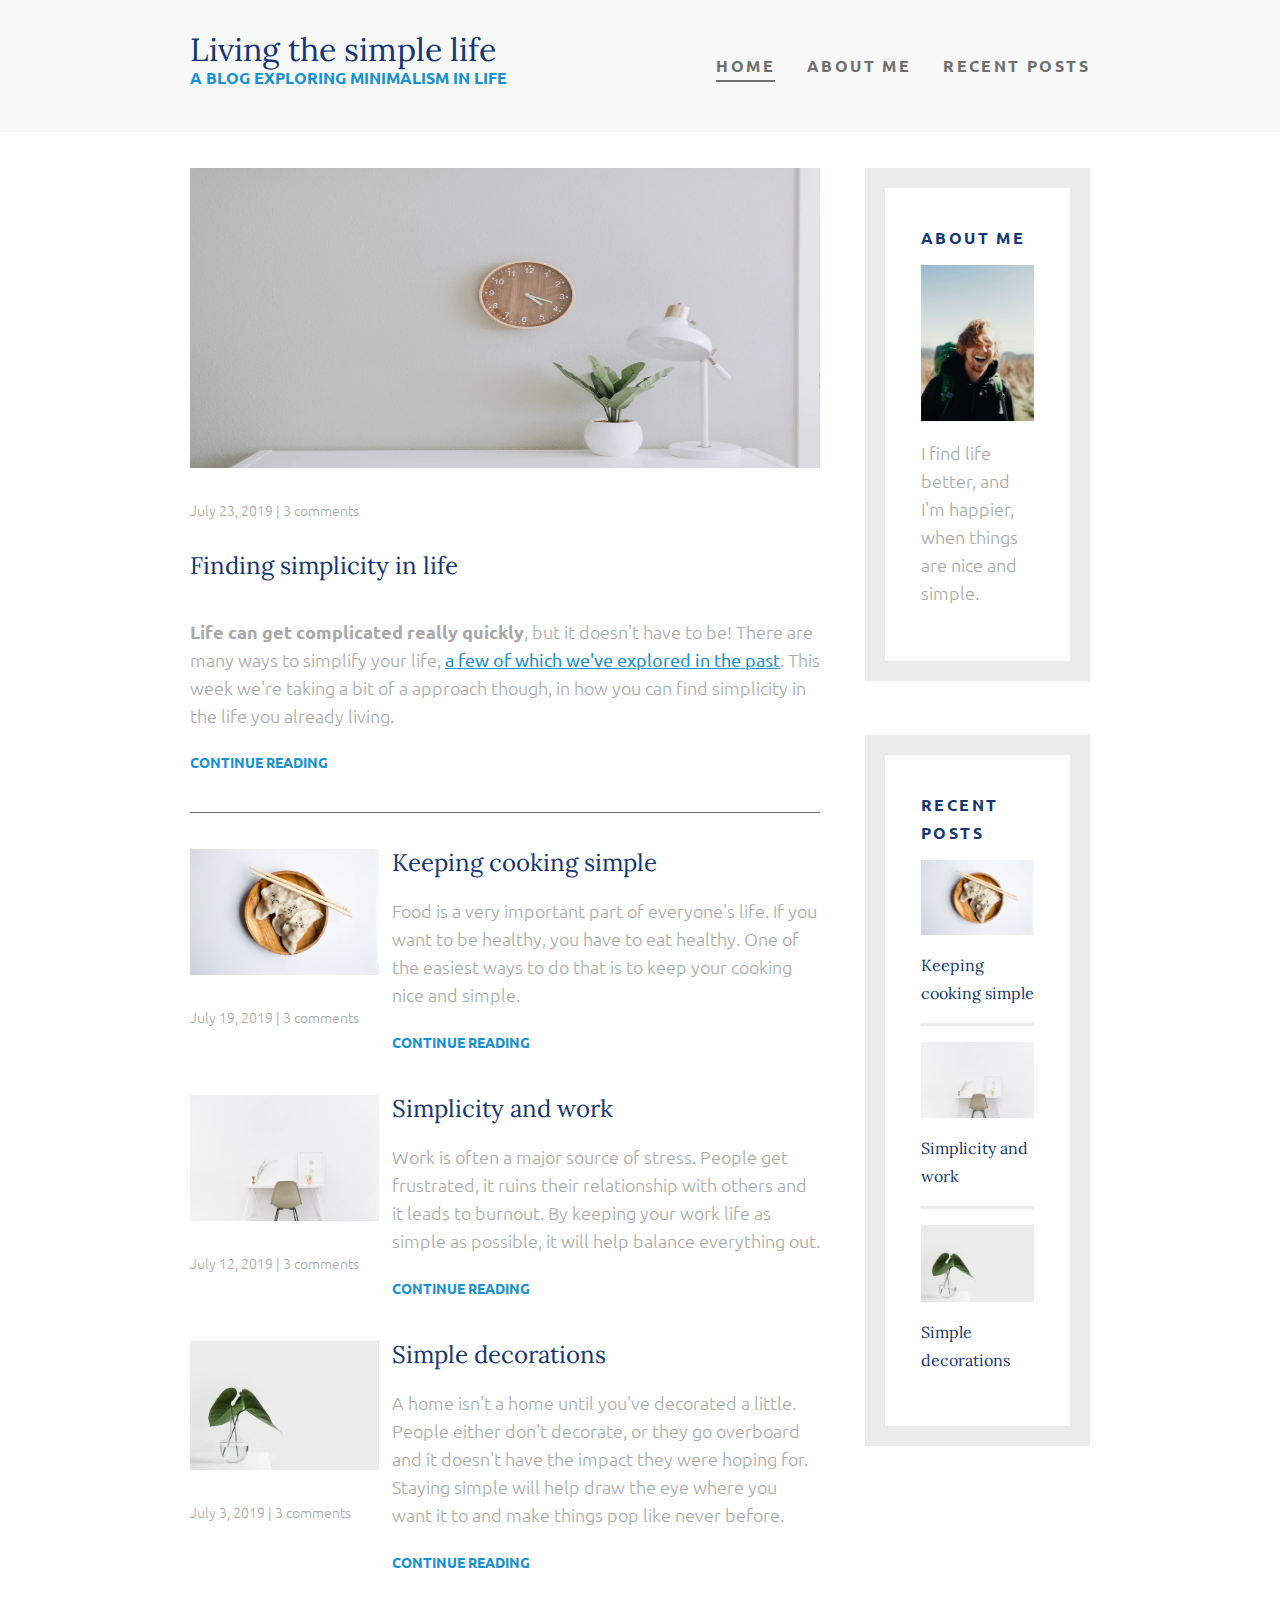
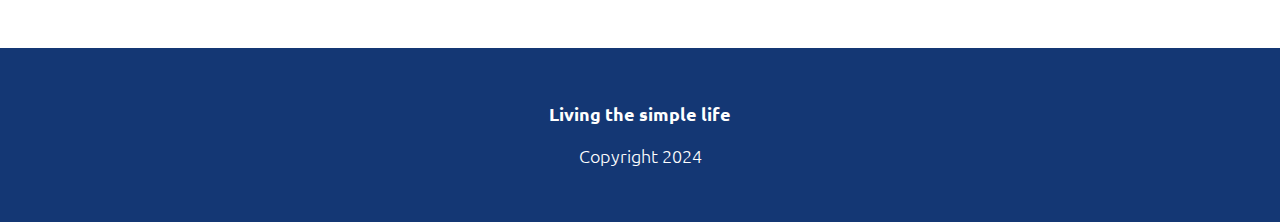
<file: index.html>
<!DOCTYPE html>
<html lang="en">
<head>
    <meta charset="UTF-8">
    <meta name="viewport" content="width=device-width, initial-scale=1.0">
    <link rel="icon" type="image/x-icon" href="images/favicon.ico">
    <link rel="stylesheet" href="https://fonts.googleapis.com/css?family=Lora|Ubuntu:300,400,700&display=swap">
    <link href="style.css" rel="stylesheet" type="text/css">
    <title>Living the simple life</title>
</head>
<body>
    <header>
        <div class="container container-flex">
            <div class="site-title">
                <h1>Living the simple life</h1>
                <p class="subtitle">A blog exploring minimalism in life</p>
            </div>

            <nav>
                <ul>
                    <li><a href="index.html" class="current-page">Home</a></li>
                    <li><a href="about-me.html">About Me</a></li>
                    <li><a href="recent-posts.html">Recent Posts</a></li>
                </ul>
            </nav>
        </div>
    </header>

    <div class="container container-flex">
        <main role="main">
            <article class="article-featured">
                <h2 class="article-title">
                    Finding simplicity in life
                </h2>
                <img src="images/lamp.webp" alt="a desk lamp on a white wall with a plant on the far right side" class="article-image">
                <p class="article-info">
                    July 23, 2019 | 3 comments
                </p>
                <p class="article-body">
                    <strong>Life can get complicated really quickly</strong>, but it doesn't have to be! There are many ways to simplify your life, <a href="#">a few of which we've explored in the past</a>. This week we're taking a bit of a approach though, in how you can find simplicity in the life you already living.
                </p>
                <a href="#" class="article-read-more">
                    continue reading
                </a>
            </article>
            <article class="article-recent">
                <div class="article-recent-main">
                    <h2 class="article-title">
                        Keeping cooking simple
                    </h2>
                    <p class="article-body">
                        Food is a very important part of everyone's life. If you want to be healthy, you have to eat healthy. One of the easiest ways to do that is to keep your cooking nice and simple.
                    </p>
                    <a href="#" class="article-read-more">
                        continue reading
                    </a>
                </div>
                <div class="article-recent-secondary">
                    <img src="images/dumpling.webp" alt="two dumplings on a wooden plate with chopsticks" class="article-image">
                    <p class="article-info">
                        July 19, 2019 | 3 comments
                    </p>
                </div>
            </article>
            <article class="article-recent">
                <div class="article-recent-main">
                    <h2 class="article-title">
                        Simplicity and work
                    </h2>
                    <p class="article-body">
                        Work is often a major source of stress. People get frustrated, it ruins their relationship with others and it leads to burnout. By keeping your work life as simple as possible, it will help balance everything out.
                    </p>
                    <a href="#" class="article-read-more">
                        continue reading
                    </a>
                </div>
                <div class="article-recent-secondary">
                    <img src="images/chair.webp" alt="a beige chair and a white table on a white wall" class="article-image">
                    <p class="article-info">
                        July 12, 2019 | 3 comments
                    </p>
                </div>
            </article>
            <article class="article-recent">
                <div class="article-recent-main">
                    <h2 class="article-title">
                        Simple decorations
                    </h2>
                    <p class="article-body">
                        A home isn't a home until you've decorated a little. People either don't decorate, or they go overboard and it doesn't have the impact they were hoping for. Staying simple will help draw the eye where you want it to and make things pop like never before.
                    </p>
                    <a href="#" class="article-read-more">
                        continue reading
                    </a>
                </div>
                <div class="article-recent-secondary">
                    <img src="images/plant.webp" alt="a plant with two leaves on a white table" class="article-image">
                    <p class="article-info">
                        July 3, 2019 | 3 comments
                    </p>
                </div>
            </article>
        </main>
        <aside class="sidebar">
            <div class="sidebar-widget">
                <h2 class="widget-title">
                    About me
                </h2>
                <img src="images/human.jpeg" alt="the owner of this page" class="widget-image">
                <p class="widget-body">
                    I find life better, and I'm happier, when things are nice and simple.
                </p>
            </div>
            <div class="sidebar-widget">
                <h2 class="widget-title">
                    Recent posts
                </h2>
                <div class="widget-recent-post">
                    <img src="images/dumpling.webp" alt="two dumplings on a wooden plate with chopsticks" class="widget-image">
                    <h3 class="widget-recent-post-title">
                        Keeping cooking simple
                    </h3>
                </div>
                <div class="widget-recent-post">
                    <img src="images/chair.webp" alt="a beige chair and a white table on a white wall" class="widget-image">
                    <h3 class="widget-recent-post-title">
                        Simplicity and work
                    </h3>
                </div>
                <div class="widget-recent-post">
                    <img src="images/plant.webp" alt="a plant with two leaves on a white table" class="widget-image">
                    <h3 class="widget-recent-post-title">
                        Simple decorations
                    </h3>
                </div>
            </div>
        </aside>
    </div>

    <footer>
        <p><strong>Living the simple life</strong></p>
        <p>Copyright 2024</p>
    </footer>
</body>
</html>
</file>
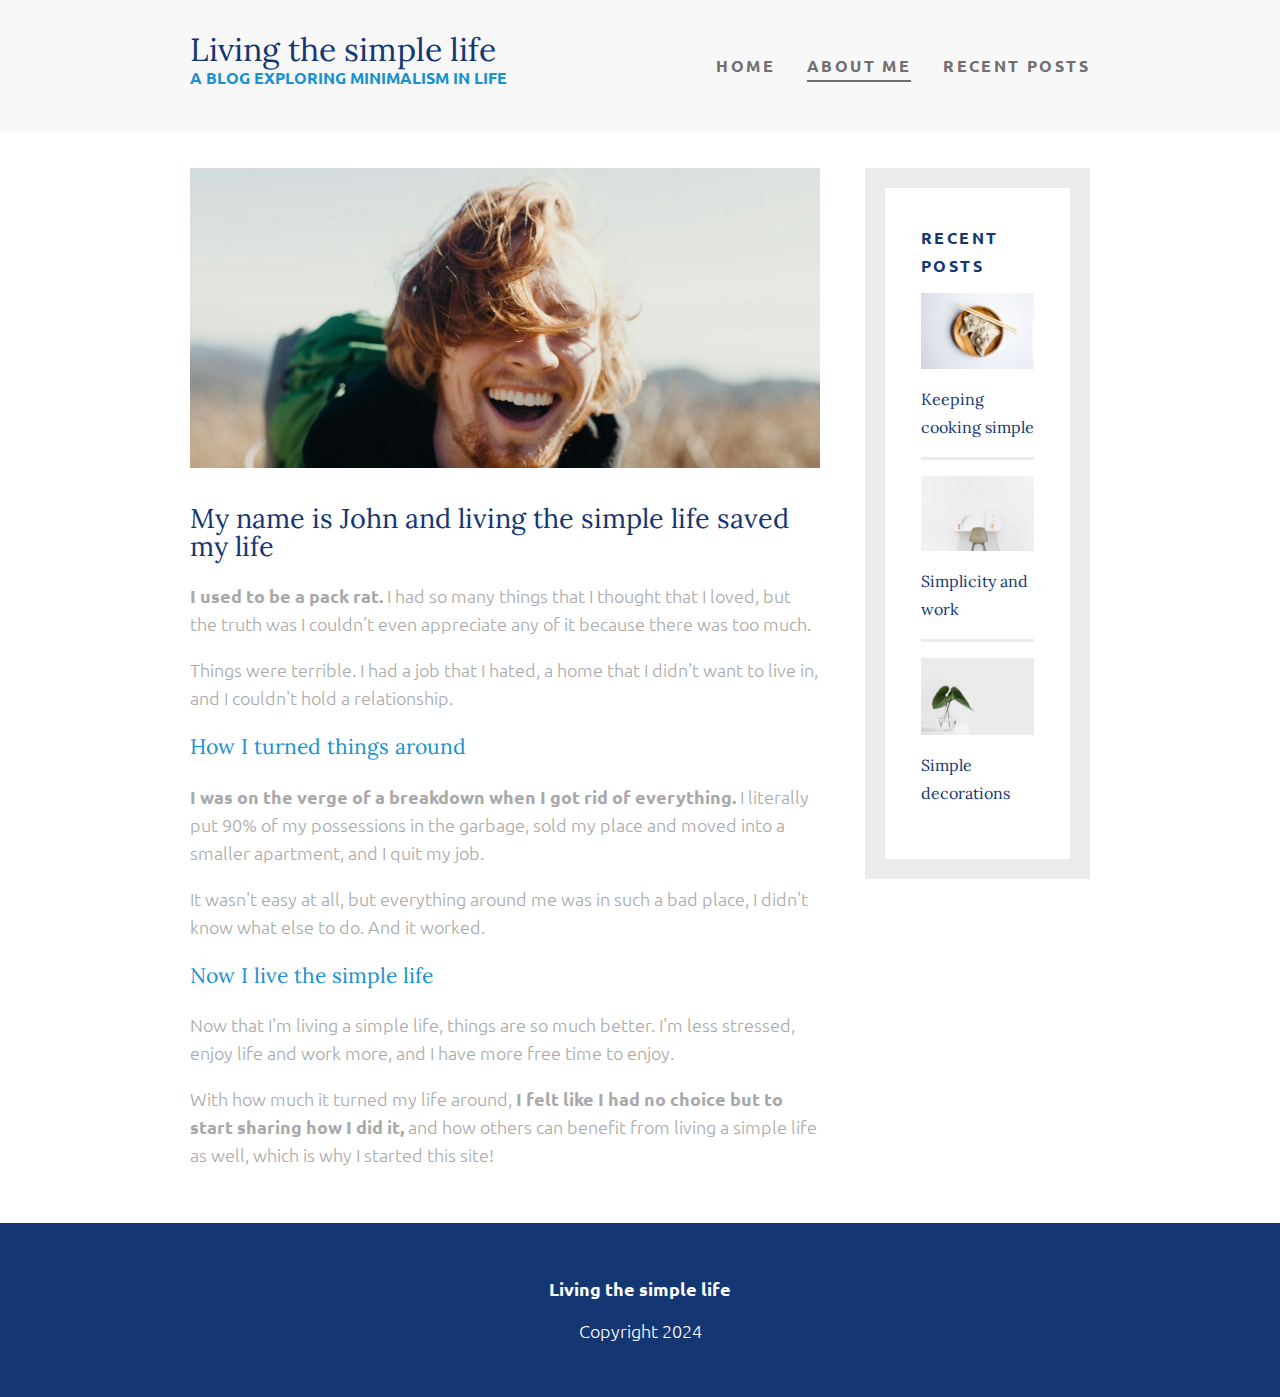
<file: about-me.html>
<!DOCTYPE html>
<html lang="en">
<head>
    <meta charset="UTF-8">
    <meta name="viewport" content="width=device-width, initial-scale=1.0">
    <link rel="icon" type="image/x-icon" href="images/favicon.ico">
    <link rel="stylesheet" href="https://fonts.googleapis.com/css?family=Lora|Ubuntu:300,400,700&display=swap">
    <link href="style.css" rel="stylesheet" type="text/css">
    <title>Living the simple life</title>
</head>
<body>
    <header>
        <div class="container container-flex">
            <div class="site-title">
                <h1>Living the simple life</h1>
                <p class="subtitle">A blog exploring minimalism in life</p>
            </div>

            <nav>
                <ul>
                    <li><a href="index.html">Home</a></li>
                    <li><a href="about-me.html" class="current-page">About Me</a></li>
                    <li><a href="recent-posts.html">Recent Posts</a></li>
                </ul>
            </nav>
        </div>
    </header>

    <div class="container container-flex">
        <main role="main">
            <img src="images/human.jpeg" alt="the owner of this page" class="image-full">
            <h2>
                My name is John and living the simple life saved my life
            </h2>
            <p>
                <strong>I used to be a pack rat.</strong> I had so many things that I thought that I loved, but the truth was I couldn't even appreciate any of it because there was too much.
            </p>
            <p>
                Things were terrible. I had a job that I hated, a home that I didn't want to live in, and I couldn't hold a relationship.
            </p>
            <h3>
                How I turned things around
            </h3>
            <p>
                <strong>I was on the verge of a breakdown when I got rid of everything.</strong> I literally put 90% of my possessions in the garbage, sold my place and moved into a smaller apartment, and I quit my job.
            </p>
            <p>
                It wasn't easy at all, but everything around me was in such a bad place, I didn't know what else to do. And it worked.
            </p>
            <h3>
                Now I live the simple life
            </h3>
            <p>
                Now that I'm living a simple life, things are so much better. I'm less stressed, enjoy life and work more, and I have more free time to enjoy.
            </p>
            <p>
                With how much it turned my life around, <strong>I felt like I had no choice but to start sharing how I did it,</strong> and how others can benefit from living a simple life as well, which is why I started this site!
            </p>
        </main>
        <aside class="sidebar">
            <div class="sidebar-widget">
                <h2 class="widget-title">
                    Recent posts
                </h2>
                <div class="widget-recent-post">
                    <img src="images/dumpling.webp" alt="two dumplings on a wooden plate with chopsticks" class="widget-image">
                    <h3 class="widget-recent-post-title">
                        Keeping cooking simple
                    </h3>
                </div>
                <div class="widget-recent-post">
                    <img src="images/chair.webp" alt="a beige chair and a white table on a white wall" class="widget-image">
                    <h3 class="widget-recent-post-title">
                        Simplicity and work
                    </h3>
                </div>
                <div class="widget-recent-post">
                    <img src="images/plant.webp" alt="a plant with two leaves on a white table" class="widget-image">
                    <h3 class="widget-recent-post-title">
                        Simple decorations
                    </h3>
                </div>
            </div>
        </aside>
    </div>

    <footer>
        <p><strong>Living the simple life</strong></p>
        <p>Copyright 2024</p>
    </footer>
</body>
</html>
</file>
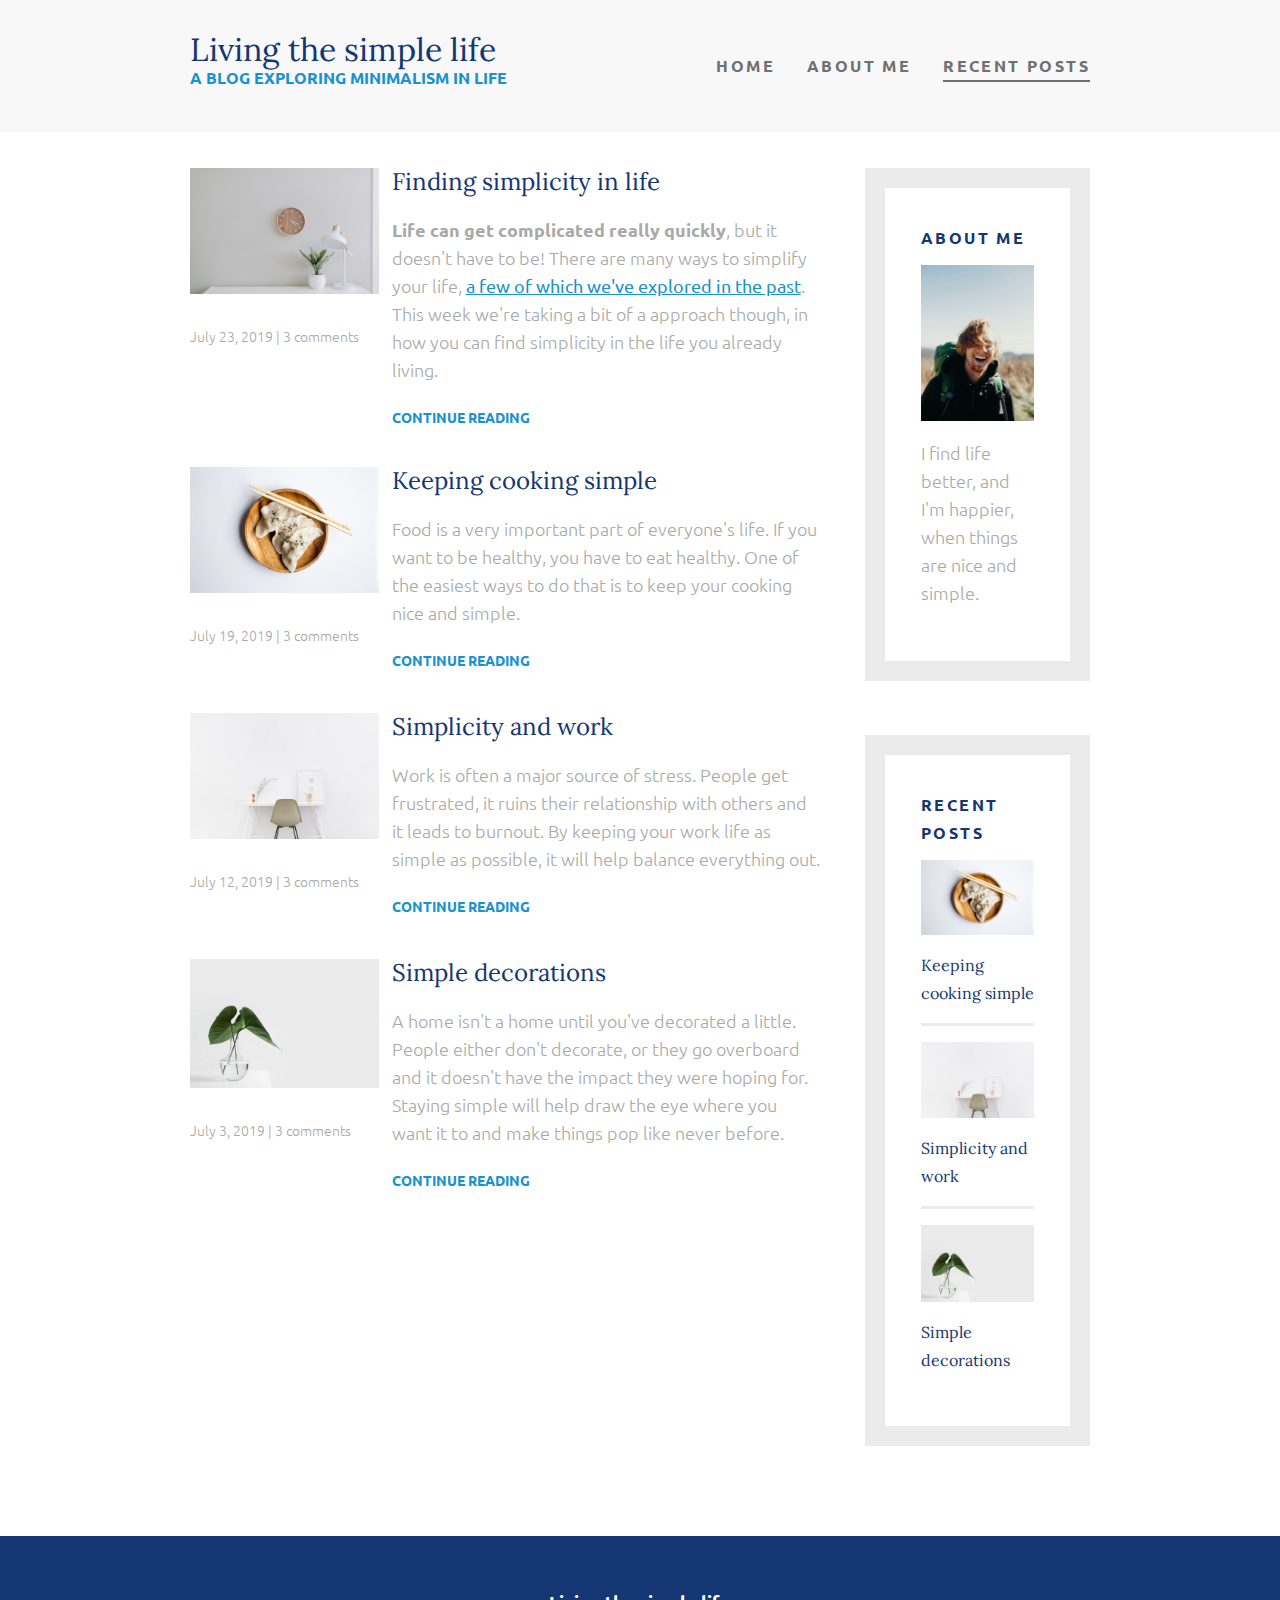
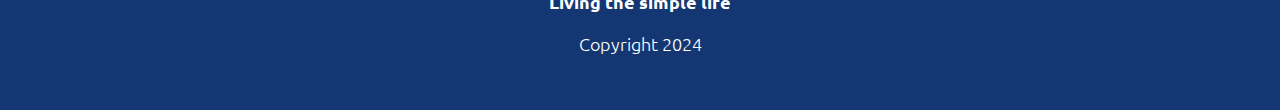
<file: recent-posts.html>
<!DOCTYPE html>
<html lang="en">
<head>
    <meta charset="UTF-8">
    <meta name="viewport" content="width=device-width, initial-scale=1.0">
    <link rel="icon" type="image/x-icon" href="images/favicon.ico">
    <link rel="stylesheet" href="https://fonts.googleapis.com/css?family=Lora|Ubuntu:300,400,700&display=swap">
    <link href="style.css" rel="stylesheet" type="text/css">
    <title>Living the simple life</title>
</head>
<body>
    <header>
        <div class="container container-flex">
            <div class="site-title">
                <h1>Living the simple life</h1>
                <p class="subtitle">A blog exploring minimalism in life</p>
            </div>

            <nav>
                <ul>
                    <li><a href="index.html">Home</a></li>
                    <li><a href="about-me.html">About Me</a></li>
                    <li><a href="recent-posts.html" class="current-page">Recent Posts</a></li>
                </ul>
            </nav>
        </div>
    </header>

    <div class="container container-flex">
        <main role="main">
            <article class="article-recent">
                <div class="article-recent-main">
                    <h2 class="article-title">
                        Finding simplicity in life
                    </h2>
                    <p class="article-body">
                        <strong>Life can get complicated really quickly</strong>, but it doesn't have to be! There are many ways to simplify your life, <a href="#">a few of which we've explored in the past</a>. This week we're taking a bit of a approach though, in how you can find simplicity in the life you already living.
                    </p>
                    <a href="#" class="article-read-more">
                        continue reading
                    </a>
                </div>
                <div class="article-recent-secondary">
                    <img src="images/lamp.webp" alt="a desk lamp on a white wall with a plant on the far right side" class="article-image">
                    <p class="article-info">
                        July 23, 2019 | 3 comments
                    </p>
                </div>
            </article>
            <article class="article-recent">
                <div class="article-recent-main">
                    <h2 class="article-title">
                        Keeping cooking simple
                    </h2>
                    <p class="article-body">
                        Food is a very important part of everyone's life. If you want to be healthy, you have to eat healthy. One of the easiest ways to do that is to keep your cooking nice and simple.
                    </p>
                    <a href="#" class="article-read-more">
                        continue reading
                    </a>
                </div>
                <div class="article-recent-secondary">
                    <img src="images/dumpling.webp" alt="two dumplings on a wooden plate with chopsticks" class="article-image">
                    <p class="article-info">
                        July 19, 2019 | 3 comments
                    </p>
                </div>
            </article>
            <article class="article-recent">
                <div class="article-recent-main">
                    <h2 class="article-title">
                        Simplicity and work
                    </h2>
                    <p class="article-body">
                        Work is often a major source of stress. People get frustrated, it ruins their relationship with others and it leads to burnout. By keeping your work life as simple as possible, it will help balance everything out.
                    </p>
                    <a href="#" class="article-read-more">
                        continue reading
                    </a>
                </div>
                <div class="article-recent-secondary">
                    <img src="images/chair.webp" alt="a beige chair and a white table on a white wall" class="article-image">
                    <p class="article-info">
                        July 12, 2019 | 3 comments
                    </p>
                </div>
            </article>
            <article class="article-recent">
                <div class="article-recent-main">
                    <h2 class="article-title">
                        Simple decorations
                    </h2>
                    <p class="article-body">
                        A home isn't a home until you've decorated a little. People either don't decorate, or they go overboard and it doesn't have the impact they were hoping for. Staying simple will help draw the eye where you want it to and make things pop like never before.
                    </p>
                    <a href="#" class="article-read-more">
                        continue reading
                    </a>
                </div>
                <div class="article-recent-secondary">
                    <img src="images/plant.webp" alt="a plant with two leaves on a white table" class="article-image">
                    <p class="article-info">
                        July 3, 2019 | 3 comments
                    </p>
                </div>
            </article>
        </main>
        <aside class="sidebar">
            <div class="sidebar-widget">
                <h2 class="widget-title">
                    About me
                </h2>
                <img src="images/human.jpeg" alt="the owner of this page" class="widget-image">
                <p class="widget-body">
                    I find life better, and I'm happier, when things are nice and simple.
                </p>
            </div>
            <div class="sidebar-widget">
                <h2 class="widget-title">
                    Recent posts
                </h2>
                <div class="widget-recent-post">
                    <img src="images/dumpling.webp" alt="two dumplings on a wooden plate with chopsticks" class="widget-image">
                    <h3 class="widget-recent-post-title">
                        Keeping cooking simple
                    </h3>
                </div>
                <div class="widget-recent-post">
                    <img src="images/chair.webp" alt="a beige chair and a white table on a white wall" class="widget-image">
                    <h3 class="widget-recent-post-title">
                        Simplicity and work
                    </h3>
                </div>
                <div class="widget-recent-post">
                    <img src="images/plant.webp" alt="a plant with two leaves on a white table" class="widget-image">
                    <h3 class="widget-recent-post-title">
                        Simple decorations
                    </h3>
                </div>
            </div>
        </aside>
    </div>

    <footer>
        <p><strong>Living the simple life</strong></p>
        <p>Copyright 2024</p>
    </footer>
</body>
</html>
</file>
<file: style.css>
/* Typography */

/* * {
    margin: 0;
    padding: 0;
} */

body {
    font-family: Ubuntu;
    font-size: 1.125rem;
    font-weight: 300;
    margin: 0;
}

img {
    max-width: 100%;
    display: block;
}

strong {
    font-weight: bold;
}

a {
    color: #1792d2;
    font-weight: bolder;
}

a:hover, a:focus {
    color: #143774;
}

/* Header */

.container {
    width: 90%;
    max-width: 900px;
    /* border: 1px solid magenta; */
    margin: 0 auto;
    line-height: 1.75rem;
    color: darkgray;
}

.container-flex {
    display: flex;
    flex-direction: column;
    justify-content: space-between;
}

header {
    background-color: #f8f8f8;
    text-align: center;
    padding: 2em 0;
    margin-bottom: 2em;
}

h1, h2, h3 {
    font-family: Lora;
    /* font-size: 3.375rem; */
    font-weight: 400;
    color: #143774;
    margin-top: 0;
}

h1 {
    font-size: 2rem;
    margin: 0;
}

nav ul, aside h2 {
    letter-spacing: 0.15em;
}

.subtitle {
    font-size: 1rem;
    font-weight: bold;
    text-transform: uppercase;
    color: #1792D2;
    margin: 0;
}

/* Navigation */

nav ul {
    font-size: 1rem;
    font-weight: bold;
    text-transform: uppercase;
    list-style-type: none;
    /* border: 1px dotted black; */
    display: flex;
    flex-direction: column;
    justify-content: center;
    margin-top: 1em;
}

nav li {
    /* border: 1px dotted dodgerblue; */
    /* margin: 0 1em; */
    /* margin-left: 2em; */
    margin: 1em 0;
}

nav a {
    text-decoration: none;
    color: #707070;
    /* font-weight: bold; */
}

nav a:hover, nav a:focus {
    color: #1793d2;
}

.current-page {
    border-bottom: 2px solid #707070;
    padding: .25em 0;
}

.current-page:hover {
    color: #707070;
}

/* @media (max-width: 675px) {
    .container-flex {
        flex-direction: column;
    }
    header {
        text-align: center;
    }
    nav ul {
        flex-direction: column;
    }
    nav li {
        margin: 1em 0;
    }
} */

/* body */

h3 {
    margin-top: 1em;
}

.article-title {
    font-size: 1.5rem;
}

.article-info {
    margin: 2em 0;
}

.article-featured {
    border-bottom: 1px solid #707070;
    padding-bottom: 2em;
    margin-bottom: 2em;
}

.article-featured img {
    max-height: 300px;
}

.article-recent {
    display: flex;
    flex-direction: column;
    margin-bottom: 2em;
}

.article-recent-main {
    order: 2;
}

.article-recent-secondary {
    order: 1;
}

.article-read-more, .article-info {
    font-size: 0.875rem;
}

.article-read-more {
    color: #1792d2;
    text-decoration: none;
    text-transform: uppercase;
    font-weight: 700;
}

.article-read-more:hover, .article-read-more:focus {
    text-decoration: underline;
    color: #143774;
}

.sidebar-widget {
    border: 20px solid #ebebeb;
    margin-bottom: 3em;
    padding: 2em;
}

.widget-title, .widget-recent-post-title {
    font-size: 1rem;
}

.widget-title {
    font-family: Ubuntu;
    text-transform: uppercase;
    font-weight: bold;
}

.widget-recent-post {
    border-bottom: 3px solid #ebebeb;
    margin-bottom: 1rem;
}

.widget-recent-post:last-child {
    border: 0;
    margin: 0;
}

footer {
    background-color: #143774;
    color: white;
    text-align: center;
    padding: 2em 0;
    margin-top: 2em;
}

.article-featured {
    display: flex;
    flex-direction: column;
}

.article-image {
    order: -2;
}
.article-info {
    order: -1;
}

/* About Me */

.image-full {
    max-height: 300px;
    width: 100%;
    object-fit: cover;
    margin-bottom: 2em;
}

main h3 {
    color: #1792d2;
}

/* main {
    width: 75%;
}

aside {
    width: 20%;
} */

@media (min-width: 675px) {
    .container-flex {
        flex-direction: row;
    }
    header {
        text-align: left;
    }
    nav ul {
        flex-direction: row;
    }
    nav li {
        margin: 0;
        margin-left: 2em;
    }
    main {
        width: 70%;
    }
    aside {
        width: 25%;
        min-width: 200px;
        margin-left: 1em;
    }
    .article-recent {
        flex-direction: row;
        justify-content: space-between;
    }
    .article-recent-main {
        width: 68%;
    }
    .article-recent-secondary {
        width: 30%;
    }
}
</file>
